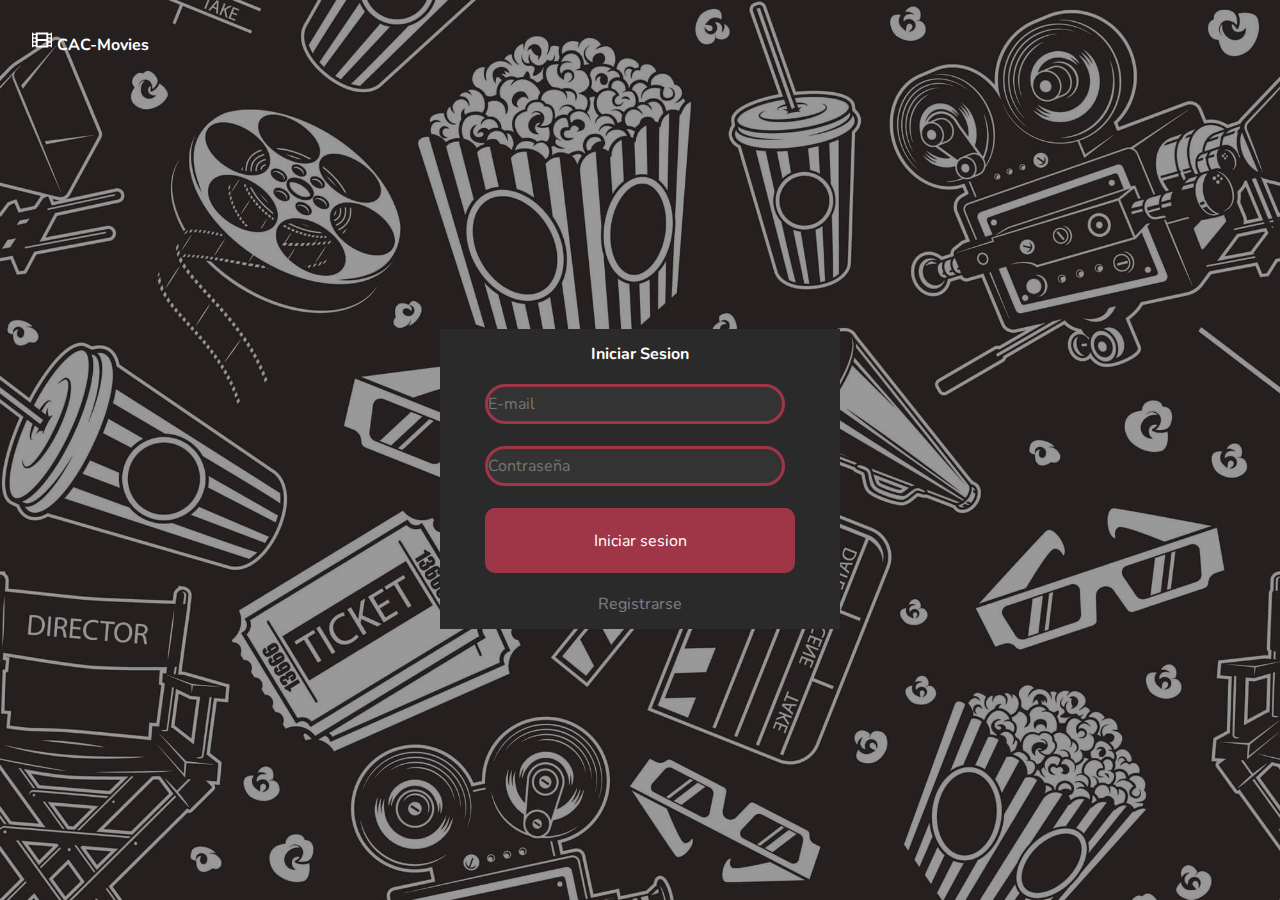
<file: formularioIngreso.html>
<!DOCTYPE html>
<html lang="en">

<head>
    <meta charset="UTF-8">
    <meta name="viewport" content="width=device-width, initial-scale=1.0">
    <title>Ingreso</title>
    <link rel="stylesheet" type="text/css" href="css/formularioingreso.css">
    <link rel="icon" href="./assets/Iconos/clapperboard_4240150.png" type="image/x-icon">
    <link rel="preconnect" href="https://fonts.googleapis.com">
    <link rel="preconnect" href="https://fonts.gstatic.com" crossorigin>
    <link href="https://fonts.googleapis.com/css2?family=Nunito:ital,wght@0,200..1000;1,200..1000&display=swap" rel="stylesheet">
</head>

<body>
    <header>
        <nav class="naveg" >
            <a href="./index.html" class="logo">
                <img src="./assets/Iconos/film-solid.svg" aria-hidden="true" height="20vw" alt="movie">
                <span>CAC-Movies</span>            
            </a>
        </nav>
    </header>
    <div class=contenedor>
        <div class="titulo">
            <h2>Iniciar Sesion</h2>
        </div>
        <div class="formulario">
            <form id="formularioingreso" method="post">
                <input class="email" type="text" name="email" id="email" placeholder="E-mail">
                <br>
                <span id="erroremail" class="error"></span>
                <br>
                <input class="contrasena" type="password" id="contrasena" name="contrasena" placeholder="Contraseña">
                <br>
                <span id="errorcontrasena" class="error"></span>
                <br>
                <input class="iniciar" type="submit" value="Iniciar sesion">
            </form>
        </div>
        <div class="registrarse">
            <a href="./formularioRegistro.html">Registrarse</a>
        </div>
    </div>

    <script src="./js/formularioingreso.js"></script>

</body>

</html>
</file>
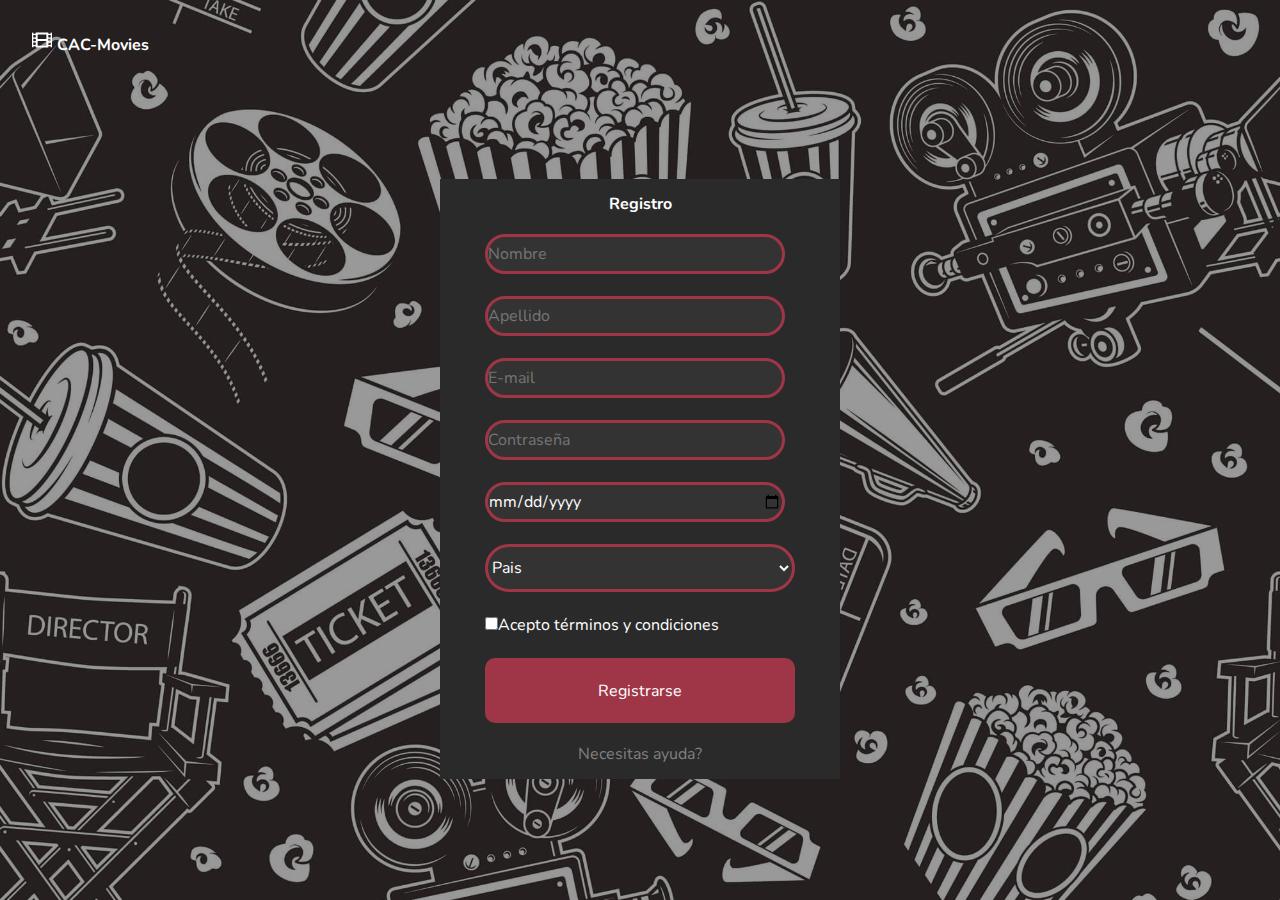
<file: formularioRegistro.html>
<!DOCTYPE html>
<html lang="en">

<head>
    <meta charset="UTF-8">
    <meta name="viewport" content="width=device-width, initial-scale=1.0">
    <title>Registro</title>
    <link rel="stylesheet" type="text/css" href="css/formularioregistro.css">
    <link rel="icon" href="./assets/Iconos/clapperboard_4240150.png" type="image/x-icon">
    <link rel="preconnect" href="https://fonts.googleapis.com">
    <link rel="preconnect" href="https://fonts.gstatic.com" crossorigin>
    <link href="https://fonts.googleapis.com/css2?family=Nunito:ital,wght@0,200..1000;1,200..1000&display=swap" rel="stylesheet">
</head>

<body>
    <header>
        <nav class="naveg" >
            <a href="./index.html" class="logo">
                <img src="./assets/Iconos/film-solid.svg" aria-hidden="true" height="20vw" alt="movie">
                <span>CAC-Movies</span>            
            </a>
        </nav>
    </header>
    <div class=contenedor>
        <div class="titulo">
            <h2>Registro</h2>
        </div>
        <div class="formulario">
            <form id="formularioregistro" method="post">
                <input class="nombre" type="text" name="nombre" id="nombre" placeholder="Nombre">
                <br>
                <span id="errornombre" class="error"></span>
                <br>
                <input class="apellido" type="text" name="apellido" id="apellido" placeholder="Apellido">
                <br>
                <span id="errorapellido" class="error"></span>
                <br>
                <input class="email" type="text" name="email" id="email" placeholder="E-mail">
                <br>
                <span id="erroremail" class="error"></span>
                <br>
                <input class="contrasena" type="password" name="contrasena" id="contrasena" placeholder="Contraseña">
                <br>
                <span id="errorcontrasena" class="error"></span>
                <br>
                <input class="date" type="date" name="date" id="date">
                <br>
                <span id="errorfecha" class="error"></span>
                <br>
                <select class="pais" name="pais" id="pais">
                    <option value="">Pais</option>
                    <option value="AF">Afganistán</option>
                    <option value="AL">Albania</option>
                    <option value="DE">Alemania</option>
                    <option value="AD">Andorra</option>
                    <option value="AO">Angola</option>
                    <option value="AI">Anguilla</option>
                    <option value="AQ">Antártida</option>
                    <option value="AG">Antigua y Barbuda</option>
                    <option value="AN">Antillas Holandesas</option>
                    <option value="SA">Arabia Saudí</option>
                    <option value="DZ">Argelia</option>
                    <option value="AR">Argentina</option>
                    <option value="AM">Armenia</option>
                    <option value="AW">Aruba</option>
                    <option value="AU">Australia</option>
                    <option value="AT">Austria</option>
                    <option value="AZ">Azerbaiyán</option>
                    <option value="BS">Bahamas</option>
                    <option value="BH">Bahrein</option>
                    <option value="BD">Bangladesh</option>
                    <option value="BB">Barbados</option>
                    <option value="BE">Bélgica</option>
                    <option value="BZ">Belice</option>
                    <option value="BJ">Benin</option>
                    <option value="BM">Bermudas</option>
                    <option value="BY">Bielorrusia</option>
                    <option value="MM">Birmania</option>
                    <option value="BO">Bolivia</option>
                    <option value="BA">Bosnia y Herzegovina</option>
                    <option value="BW">Botswana</option>
                    <option value="BR">Brasil</option>
                    <option value="BN">Brunei</option>
                    <option value="BG">Bulgaria</option>
                    <option value="BF">Burkina Faso</option>
                    <option value="BI">Burundi</option>
                    <option value="BT">Bután</option>
                    <option value="CV">Cabo Verde</option>
                    <option value="KH">Camboya</option>
                    <option value="CM">Camerún</option>
                    <option value="CA">Canadá</option>
                    <option value="TD">Chad</option>
                    <option value="CL">Chile</option>
                    <option value="CN">China</option>
                    <option value="CY">Chipre</option>
                    <option value="VA">Ciudad del Vaticano (Santa Sede)</option>
                    <option value="CO">Colombia</option>
                    <option value="KM">Comores</option>
                    <option value="CG">Congo</option>
                    <option value="CD">Congo, República Democrática del</option>
                    <option value="KR">Corea</option>
                    <option value="KP">Corea del Norte</option>
                    <option value="CI">Costa de Marfíl</option>
                    <option value="CR">Costa Rica</option>
                    <option value="HR">Croacia (Hrvatska)</option>
                    <option value="CU">Cuba</option>
                    <option value="DK">Dinamarca</option>
                    <option value="DJ">Djibouti</option>
                    <option value="DM">Dominica</option>
                    <option value="EC">Ecuador</option>
                    <option value="EG">Egipto</option>
                    <option value="SV">El Salvador</option>
                    <option value="AE">Emiratos Árabes Unidos</option>
                    <option value="ER">Eritrea</option>
                    <option value="SI">Eslovenia</option>
                    <option value="ES">España</option>
                    <option value="US">Estados Unidos</option>
                    <option value="EE">Estonia</option>
                    <option value="ET">Etiopía</option>
                    <option value="FJ">Fiji</option>
                    <option value="PH">Filipinas</option>
                    <option value="FI">Finlandia</option>
                    <option value="FR">Francia</option>
                    <option value="GA">Gabón</option>
                    <option value="GM">Gambia</option>
                    <option value="GE">Georgia</option>
                    <option value="GH">Ghana</option>
                    <option value="GI">Gibraltar</option>
                    <option value="GD">Granada</option>
                    <option value="GR">Grecia</option>
                    <option value="GL">Groenlandia</option>
                    <option value="GP">Guadalupe</option>
                    <option value="GU">Guam</option>
                    <option value="GT">Guatemala</option>
                    <option value="GY">Guayana</option>
                    <option value="GF">Guayana Francesa</option>
                    <option value="GN">Guinea</option>
                    <option value="GQ">Guinea Ecuatorial</option>
                    <option value="GW">Guinea-Bissau</option>
                    <option value="HT">Haití</option>
                    <option value="HN">Honduras</option>
                    <option value="HU">Hungría</option>
                    <option value="IN">India</option>
                    <option value="ID">Indonesia</option>
                    <option value="IQ">Irak</option>
                    <option value="IR">Irán</option>
                    <option value="IE">Irlanda</option>
                    <option value="BV">Isla Bouvet</option>
                    <option value="CX">Isla de Christmas</option>
                    <option value="IS">Islandia</option>
                    <option value="KY">Islas Caimán</option>
                    <option value="CK">Islas Cook</option>
                    <option value="CC">Islas de Cocos o Keeling</option>
                    <option value="FO">Islas Faroe</option>
                    <option value="HM">Islas Heard y McDonald</option>
                    <option value="FK">Islas Malvinas</option>
                    <option value="MP">Islas Marianas del Norte</option>
                    <option value="MH">Islas Marshall</option>
                    <option value="UM">Islas menores de Estados Unidos</option>
                    <option value="PW">Islas Palau</option>
                    <option value="SB">Islas Salomón</option>
                    <option value="SJ">Islas Svalbard y Jan Mayen</option>
                    <option value="TK">Islas Tokelau</option>
                    <option value="TC">Islas Turks y Caicos</option>
                    <option value="VI">Islas Vírgenes (EEUU)</option>
                    <option value="VG">Islas Vírgenes (Reino Unido)</option>
                    <option value="WF">Islas Wallis y Futuna</option>
                    <option value="IL">Israel</option>
                    <option value="IT">Italia</option>
                    <option value="JM">Jamaica</option>
                    <option value="JP">Japón</option>
                    <option value="JO">Jordania</option>
                    <option value="KZ">Kazajistán</option>
                    <option value="KE">Kenia</option>
                    <option value="KG">Kirguizistán</option>
                    <option value="KI">Kiribati</option>
                    <option value="KW">Kuwait</option>
                    <option value="LA">Laos</option>
                    <option value="LS">Lesotho</option>
                    <option value="LV">Letonia</option>
                    <option value="LB">Líbano</option>
                    <option value="LR">Liberia</option>
                    <option value="LY">Libia</option>
                    <option value="LI">Liechtenstein</option>
                    <option value="LT">Lituania</option>
                    <option value="LU">Luxemburgo</option>
                    <option value="MK">Macedonia, Ex-República Yugoslava de</option>
                    <option value="MG">Madagascar</option>
                    <option value="MY">Malasia</option>
                    <option value="MW">Malawi</option>
                    <option value="MV">Maldivas</option>
                    <option value="ML">Malí</option>
                    <option value="MT">Malta</option>
                    <option value="MA">Marruecos</option>
                    <option value="MQ">Martinica</option>
                    <option value="MU">Mauricio</option>
                    <option value="MR">Mauritania</option>
                    <option value="YT">Mayotte</option>
                    <option value="MX">México</option>
                    <option value="FM">Micronesia</option>
                    <option value="MD">Moldavia</option>
                    <option value="MC">Mónaco</option>
                    <option value="MN">Mongolia</option>
                    <option value="MS">Montserrat</option>
                    <option value="MZ">Mozambique</option>
                    <option value="NA">Namibia</option>
                    <option value="NR">Nauru</option>
                    <option value="NP">Nepal</option>
                    <option value="NI">Nicaragua</option>
                    <option value="NE">Níger</option>
                    <option value="NG">Nigeria</option>
                    <option value="NU">Niue</option>
                    <option value="NF">Norfolk</option>
                    <option value="NO">Noruega</option>
                    <option value="NC">Nueva Caledonia</option>
                    <option value="NZ">Nueva Zelanda</option>
                    <option value="OM">Omán</option>
                    <option value="NL">Países Bajos</option>
                    <option value="PA">Panamá</option>
                    <option value="PG">Papúa Nueva Guinea</option>
                    <option value="PK">Paquistán</option>
                    <option value="PY">Paraguay</option>
                    <option value="PE">Perú</option>
                    <option value="PN">Pitcairn</option>
                    <option value="PF">Polinesia Francesa</option>
                    <option value="PL">Polonia</option>
                    <option value="PT">Portugal</option>
                    <option value="PR">Puerto Rico</option>
                    <option value="QA">Qatar</option>
                    <option value="UK">Reino Unido</option>
                    <option value="CF">República Centroafricana</option>
                    <option value="CZ">República Checa</option>
                    <option value="ZA">República de Sudáfrica</option>
                    <option value="DO">República Dominicana</option>
                    <option value="SK">República Eslovaca</option>
                    <option value="RE">Reunión</option>
                    <option value="RW">Ruanda</option>
                    <option value="RO">Rumania</option>
                    <option value="RU">Rusia</option>
                    <option value="EH">Sahara Occidental</option>
                    <option value="KN">Saint Kitts y Nevis</option>
                    <option value="WS">Samoa</option>
                    <option value="AS">Samoa Americana</option>
                    <option value="SM">San Marino</option>
                    <option value="VC">San Vicente y Granadinas</option>
                    <option value="SH">Santa Helena</option>
                    <option value="LC">Santa Lucía</option>
                    <option value="ST">Santo Tomé y Príncipe</option>
                    <option value="SN">Senegal</option>
                    <option value="SC">Seychelles</option>
                    <option value="SL">Sierra Leona</option>
                    <option value="SG">Singapur</option>
                    <option value="SY">Siria</option>
                    <option value="SO">Somalia</option>
                    <option value="LK">Sri Lanka</option>
                    <option value="PM">St Pierre y Miquelon</option>
                    <option value="SZ">Suazilandia</option>
                    <option value="SD">Sudán</option>
                    <option value="SE">Suecia</option>
                    <option value="CH">Suiza</option>
                    <option value="SR">Surinam</option>
                    <option value="TH">Tailandia</option>
                    <option value="TW">Taiwán</option>
                    <option value="TZ">Tanzania</option>
                    <option value="TJ">Tayikistán</option>
                    <option value="TF">Territorios franceses del Sur</option>
                    <option value="TP">Timor Oriental</option>
                    <option value="TG">Togo</option>
                    <option value="TO">Tonga</option>
                    <option value="TT">Trinidad y Tobago</option>
                    <option value="TN">Túnez</option>
                    <option value="TM">Turkmenistán</option>
                    <option value="TR">Turquía</option>
                    <option value="TV">Tuvalu</option>
                    <option value="UA">Ucrania</option>
                    <option value="UG">Uganda</option>
                    <option value="UY">Uruguay</option>
                    <option value="UZ">Uzbekistán</option>
                    <option value="VU">Vanuatu</option>
                    <option value="VE">Venezuela</option>
                    <option value="VN">Vietnam</option>
                    <option value="YE">Yemen</option>
                    <option value="YU">Yugoslavia</option>
                    <option value="ZM">Zambia</option>
                    <option value="ZW">Zimbabue</option>
                </select>
                <br>
                <span id="errorpais" class="error"></span>
                <br>
                <input type="checkbox" id="checkbox" value="checkbox"/>Acepto términos y condiciones
                <br>
                <span id="errorcheck" class="error"></span>
                <br>
                <input class="enviar" type="submit" value="Registrarse" id="submit">
            </form>
        </div>
        <div class="ayuda">
            <a href="">Necesitas ayuda?</a>
        </div>
    </div>

    <script src="js/formularioregistro.js"></script>

</body>

</html>
</file>
<file: css/formularioingreso.css>
* {
    box-sizing: border-box;
    font-family: "Nunito", sans-serif;
    margin: 0;
    padding: 0;
    color: white;
    font-size:1rem
}
html{
    display: flex;
    height: 100%;
    margin: 0;
    flex-direction: column;
}
body{
    background-image:linear-gradient(rgba(0,0,0,0.4),rgba(0,0,0,0.4)), url(../assets/img/bg-register.jpg);
    background-size: cover;
    background-color: grey;
    display: flex;
    height: 100%;
    margin: 0;
    flex-direction: column;
    color: white;
    font-family: "Nunito", sans-serif;
}

.header{
    color: white;
    height:3vh;
    position: sticky;
}
.naveg{
    color: white;
    display: flex;
    justify-content: space-between;
    font-weight: 700;
    font-size: 1.5rem;
    align-items: center;
}      
.logo{
    color: white;
    align-items: center;
    font-weight: 700;
    font-size: 1.2rem;
    margin-left: 2rem;
    margin-top: 30px;
}

.contenedor{
    display: grid;
    background-color: rgb(42, 42, 42);
    grid-template-columns: 400px;
    grid-template-rows: 50px 200px 50px ;
    box-sizing: border-box;
    width: 400px;
    height: 300px;
    position: relative;
    margin: auto;
    justify-content: center;
    align-items: center;
    animation-name: animacion-formulario;
    animation-duration: 1s;
    animation-timing-function: linear;
}
@keyframes animacion-formulario{
    from{
        opacity: 0;
        transform: scale(0.7);
    }
    to{
        opacity: 1;
    }
}
.titulo{
    text-align: center;
}
.formulario{
    display: flex;
    justify-content: center;
    align-items: center;
}
.email,.contrasena{
    width: 300px;
    height: 40px;
    border-radius: 40px;
    border-color: #9f3647;
    border-width: 3px;
    background-color: #333333;
    border-style: solid;
}
.iniciar{
    background-color: #9f3647;
    width: 310px;
    height: 65px;
    border-radius: 10px;
    border-style: solid;
    border-color: #9f3647;
}
.registrarse{
    text-align: center;
}
a{
    color: grey;
    text-decoration: none;
}
/* scroll de color  */
* {
    scrollbar-width: thin;
    scrollbar-color: #9f3647 black;
  }
*::-webkit-scrollbar {
    width: 12px;
  } 
*::-webkit-scrollbar-track {
    background: black;
  }
  
*::-webkit-scrollbar-thumb {
    background-color: #9f3647;
    border-radius: 20px;
    border: 3px solid black;
  }
  
.error{
    color: red;
}
</file>
<file: css/formularioregistro.css>
* {
    box-sizing: border-box;
    font-family: "Nunito", sans-serif;
    margin: 0;
    padding: 0;
    color: white;
    font-size:1rem
}
html{
    display: flex;
    height: 100%;
    margin: 0;
    flex-direction: column;
}
body{
    background-image:linear-gradient(rgba(0,0,0,0.4),rgba(0,0,0,0.4)), url(../assets/img/bg-register.jpg);
    background-size: cover;
    background-color: grey;
    display: flex;
    height: 100%;
    margin: 0;
    flex-direction: column;
    color: white;
    font-family: "Nunito", sans-serif;
}

.header{
    color: white;
    height:3vh;
    position: sticky;
}
.naveg{
    color: white;
    display: flex;
    justify-content: space-between;
    font-weight: 700;
    font-size: 1.5rem;
    align-items: center;
}      
.logo{
    color: white;
    align-items: center;
    font-weight: 700;
    font-size: 1.2rem;
    margin-left: 2rem;
    margin-top: 30px;
}

.contenedor{
    display: grid;
    background-color: rgb(42, 42, 42);
    grid-template-columns: 400px;
    grid-template-rows: 50px 500px 50px ;
    box-sizing: border-box;
    width: 400px;
    height: 600px;
    position: relative;
    margin: auto;
    justify-content: center;
    align-items: center;
    
    animation-name: animacion-formulario;
    animation-duration: 1s;
    animation-timing-function: linear;
}
@keyframes animacion-formulario{
    from{
        opacity: 0;
        transform: scale(0.7);
    }
    to{
        opacity: 1;
    }
}
.titulo{
    text-align: center;
}
.formulario{
    display: flex;
    justify-content: center;
    align-items: center;
}
.nombre, .apellido, .email, .contrasena, .date{
    width: 300px;
    height: 40px;
    border-radius: 40px;
    border-color: #9f3647;
    border-width: 3px;
    background-color: #333333;
    border-style: solid;
}
.pais{
    width: 310px;
    height: 48px;
    border-radius: 40px;
    border-color: #9f3647;
    border-width: 3px;
    background-color: #333333;
    border-style: solid;
}
.enviar{
    background-color: #9f3647;
    width: 310px;
    height: 65px;
    border-radius: 10px;
    border-style: solid;
    border-color: #9f3647;
}
.ayuda{
    text-align: center;
}
a{
    color: grey;
    text-decoration: none;
}
/* scroll de color  */
* {
    scrollbar-width: thin;
    scrollbar-color: #9f3647 black;
  }
*::-webkit-scrollbar {
    width: 12px;
  } 
*::-webkit-scrollbar-track {
    background: black;
  }
  
*::-webkit-scrollbar-thumb {
    background-color: #9f3647;
    border-radius: 20px;
    border: 3px solid black;
  }

.error{
    color: red;
}
</file>
